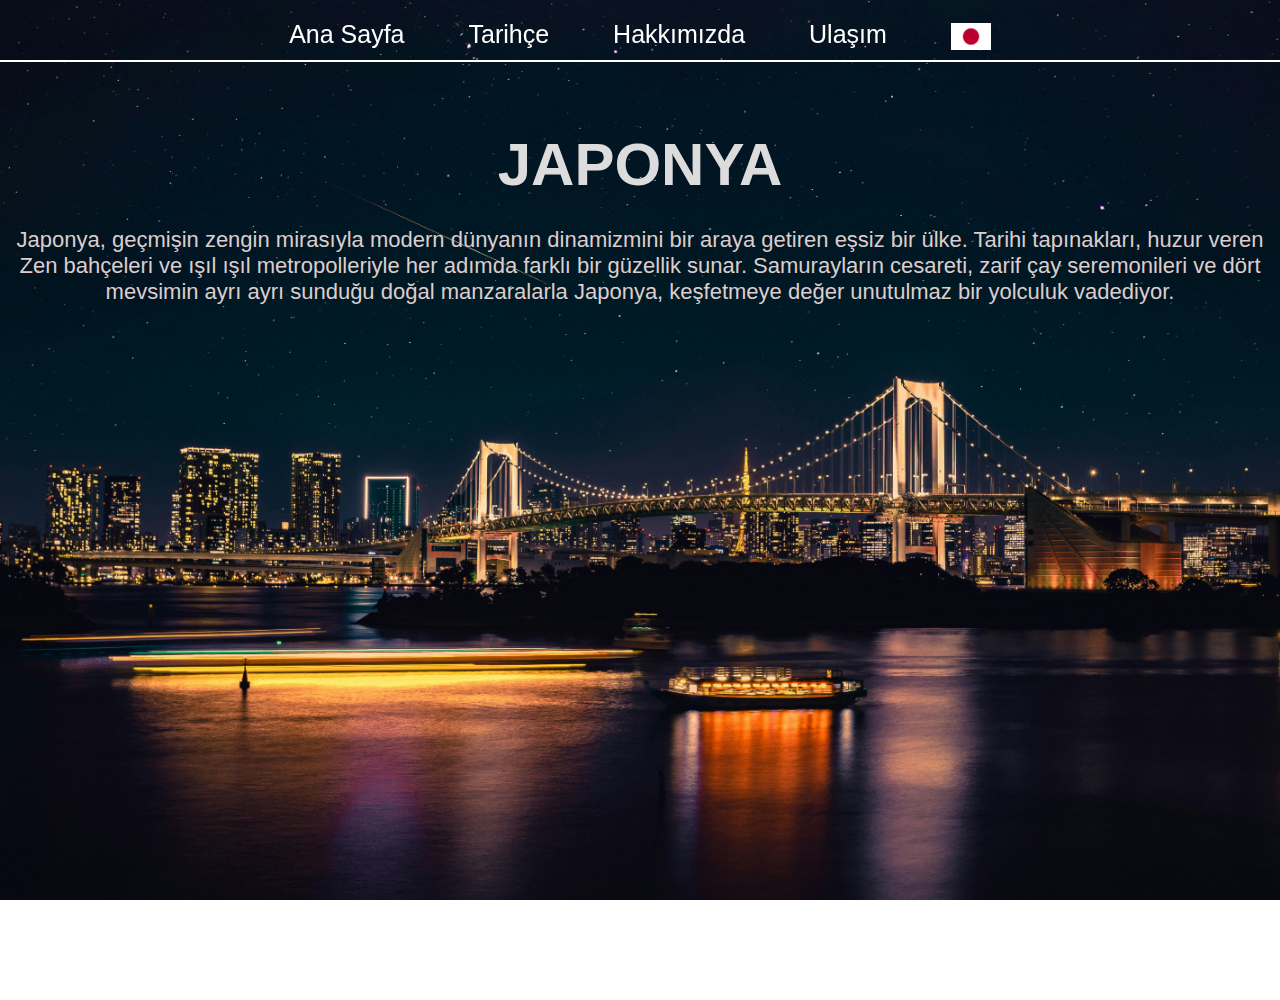
<file: index.html>
<!DOCTYPE html>
<html lang="en">

<head>
    <meta charset="UTF-8">
    <meta name="viewport" content="width=device-width, initial-scale=1.0">
    <title>Document</title>
    <link rel="stylesheet" href="main.css">
    <link rel="shortcut icon" href="favicon.ico">
</head>

<body class="main">

    <div class="navbar">
        <ul> <!--Unordered list, sırasız liste-->
            <li><a href="#home">Ana Sayfa</a></li>
            <li><a href="tarihce.html">Tarihçe</a></li>
            <li><a href="#">Hakkımızda</a></li>
            <li><a href="#">Ulaşım</a></li>
            <li class="bayrak">
                <a href="tarihce.html"><img src="./images/bayrak.jpg" alt=""></a>
            </li>
        </ul>
    </div>

    <hr class="navbar-hr"> <!-- Navbar'ın hemen altına çizgi -->
 
    <div class="content">
        <br> <!-- 1 satır boşluk sağlar-->
        <h1 class="baslik">JAPONYA</h1> <!-- başlık elementi-->
        <br>
        <p class="paragraf">Japonya, geçmişin zengin mirasıyla modern dünyanın dinamizmini bir araya
            getiren eşsiz bir ülke. Tarihi 
            tapınakları, huzur veren Zen bahçeleri ve ışıl ışıl metropolleriyle her adımda farklı bir güzellik
            sunar. Samurayların cesareti, zarif çay seremonileri ve dört mevsimin ayrı ayrı sunduğu doğal
            manzaralarla Japonya, keşfetmeye değer unutulmaz bir yolculuk vadediyor. </p>
    </div>
</body>

</html>
</file>
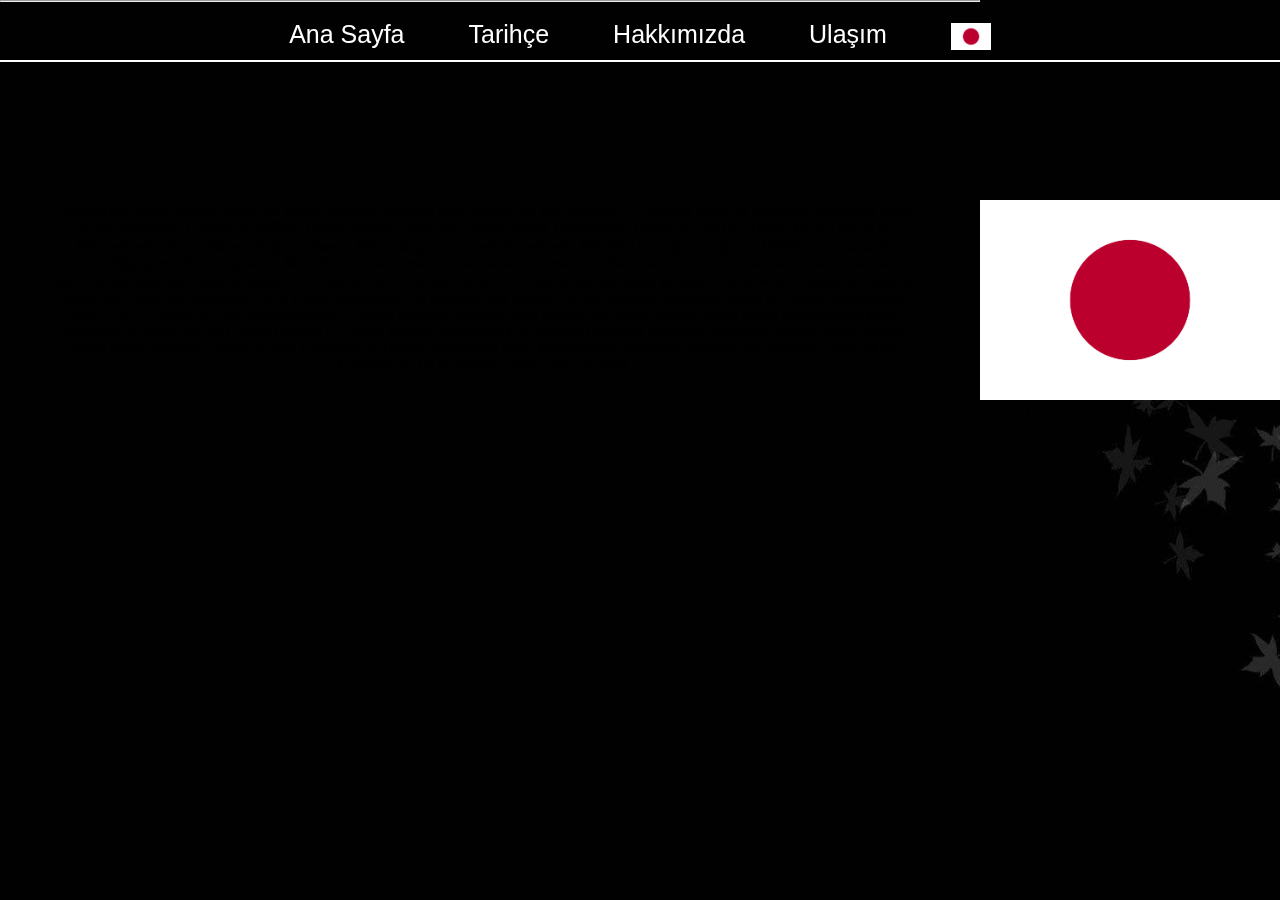
<file: tarihce.html>
<!DOCTYPE html>
<html lang="en">

<head>
    <meta charset="UTF-8">
    <meta name="viewport" content="width=device-width, initial-scale=1.0">
    <title>Japonya Tarihi</title>
    <link rel="stylesheet" href="main.css">
</head>

<body class="tarihcebg">

    <div class="navbar">
        <ul>
            <li><a href="index.html">Ana Sayfa</a></li>
            <li><a href="tarihce.html">Tarihçe</a></li>
            <li><a href="#">Hakkımızda</a></li>
            <li><a href="#">Ulaşım</a></li>
            <li class="bayrak">
                <a href="tarihce.html">
                    <img src="./images/bayrak.jpg" alt=""></a>
            </li>
        </ul>
         <hr class="navbar-hr">
        <div class="bayrakmetni">

            <div class="bayrak-logo">
                <img src="./images/bayrak.jpg" alt="bayrak">
            </div>
            <hr>
            <p class="paragraf2">
                Japonya'nın ulusal bayrağı, beyaz bir zemin üzerinde ortasında koyu kırmızı bir kurs bulunan, 2:3
                oranına sahip bir bayraktır. Japoncada resmî olarak Nisshōki[1] (Japonca: 日章旗, Güneş bayrağı) veya daha
                yaygın olarak Hinomaru[1] (Japonca: 日の丸, 'Güneş kursu') adıyla da bilinmektedir. Ayrıca ülkenin Doğan
                Güneş'in Ülkesi sloganını da betimlemektedir.

                Nisshōki bayrağı, 13 Ağustos 1999'da yayımlanarak yürürlüğe giren Ulusal Bayrak ve Marş Kanunu'nda
                ulusal bayrak olarak belirlenmiştir. Daha önceki hiçbir mevzuatta ulusal bir bayrak belirtilmemiş
                olmasına rağmen, güneş kursu bayrağı zaten Japonya'nın de facto ulusal bayrağı haline gelmişti. Erken
                Meiji Dönemi'nin hükûmet organı olan Daijō-kan tarafından 1870 yılında yayımlanan iki bildirinin her
                birinde, ulusal bayrağın tasarımına ilişkin bir hüküm bulunuyordu. Meiji 3'ün (27 Şubat 1870'de
                yayımlandı)[2] 57 Sayılı Bildirisi uyarınca ticari gemiler için ulusal bayrak olarak güneş kursu bayrağı
                kabul edilmiştir ve Meiji 3'ün 651 Sayılı Bildirisi (27 Ekim 1870'de yayımlandı)[3] uyarınca Donanma
                tarafından kullanılan bayrak, ulusal bayrak olarak kabul edilmiştir. Hinomaru'nun kullanımı, II. Dünya
                Savaşı'ndan sonra Müttefiklerin Japonya'yı işgalinin ilk yıllarında ciddi şekilde kısıtlanmıştı, bu
                kısıtlamalar daha sonra azaltıldı.
            </p>
        </div>



</body>

</html>
</file>
<file: main.css>
* {
  padding: 0;
  margin: 0;
  box-sizing: border-box; 
}

/* Ana gövde ayarları */
.main {
  width: 100%;  /* Genişlik ayarı */
  background-image: url(./images/arkaplan.jpg);   /* Arka plana resim ekledik*/
  background-size: cover; /* Resmin tam sayfayı kaplamasını sağlar */
  background-attachment: fixed;  /* Arka planın sabit kalmasını sağlar*/
}

/* Navbar ayarları */
ul {
  list-style-type: none; /* Liste ögelerinin başında gelen madde işaretlerini kaldırır*/
  overflow: hidden; /* Bir içerik dışarı taşarsa, bu taşan kısmı gizlemek için kullanılır.*/
  position: fixed; /* Navbar'ın ( Anasayfa, Tarihçe ...) sayfayı aşağıya indirdiğimizde sabit kalmasını sağlar*/ 
  top: 0; /* Navbar'ı üstte olacak şekilde ayarlar */
  width: 100%; /* Genişliği ayarlar*/
  text-align: center; /* Yazıyı ortalamayı sağlar*/
  z-index: 2; /* Elementin üstte veya altta görüneceğini kontrol eder. Katman sırasını düzenler */
 
}

li {
  display: inline-block;
  height: 60px; /* Uzunluğu ayarlar*/
}

li a {
  display: inline-block; 
  color: white;
  padding: 20px 30px; /* İç boşluğu ayarlar*/
  text-decoration: none; /* A elementinin altındaki mavi çizgiyi kaldırır*/
  font-family: 'Franklin Gothic Medium', 'Arial Narrow', Arial, sans-serif; /* Yazı stilini yani Font türünü ayarlar*/
  font-size: 25px; /* Yazının büyüklüğünü ayarlar*/
}

li a:hover {
  background-color: rgb(167, 122, 167); /* Navbar'a mouse ile üzerine gelindiğinde üzerinde çıkan rengi düzenler*/
}

/* Navbar altındaki çizgi */
.navbar-hr {

  border: 1px solid white;  /* Çerçeve kalınlığını, şeklini, rengini değiştirilmesini sağlar*/
  width: 100%; /* Genişliğini sayfayı kaplayacak şekilde ayarlar*/
  position: fixed; /* Navbar'ın altındaki Çizginin sabit kalmasını sağlar*/
  top: 60px; /* Navbar'ın konumunu ayarlar*/
 
}

/* İçerik alanı */
.content {
  padding: 2px; /* İç boşluğunu ayarlar*/
  margin-top: 110px; /* Dış boşluğunu ayarlar*/
  height: 890px; /* Yüksekliğini ayarlar*/
  width: 100%; /* Genişliğini ayarlar*/
  font-family: 'Muli', sans-serif; /* Yazı stilini yani Font türünü ayarlar*/
  color: rgb(221, 205, 205);
}

.baslik {
  font-size: 60px; /* Font büyüklüğünü ayarlar*/
  text-align: center; /* Yazıyı ortalar*/
  color: gainsboro; /* Renk */
}

.paragraf {
  font-size: 22px; /* Font büyüklüğünü ayarlar*/
  text-align: center; /* Yazıyı ortalar*/
  padding: 10px; /* İç boşluğu düzenler*/
  font-family: 'Segoe UI', Tahoma, Geneva, Verdana, sans-serif; /* Yazı stilini yani Font türünü ayarlar*/
}

.bayrak a img  {
  width: 40px; /* Genişliği ayarlar*/
  vertical-align: middle; /* Japonya bayrağını navbar'a ortalar*/
}

.bayrak-logo img {
  padding-top: 200px; /* İç boşluğa üstten 200px değer verir*/
  width: 300px; /* Genişlik değeri*/
  float: right; /* Tarihçe bölümündeki Bayrak resmini sağa kaydırır */
}

.paragraf2 {
  padding-top: 200px;  /* Üstten iç boşluk verir*/
  padding-left: 50px; /* Soldan iç boşluk verir*/
  width: 920px; /* Genişlik*/
  font-size: 15px; /* Font büyüklüğünü düzenler*/
  text-align: center; /* Yazıyı ortalar*/
}

.tarihcebg {
  background-image: url(./images/tarihce-bg.jpg); /* Tarihçe sayfasının arkaplan rengini düzenler*/
  background-size: cover; /* Resmin tam sayfayı kaplamasını sağlar */
  background-attachment: fixed;  /* Arka planın sabit kalmasını sağlar*/
  width: 100%;

}
</file>
